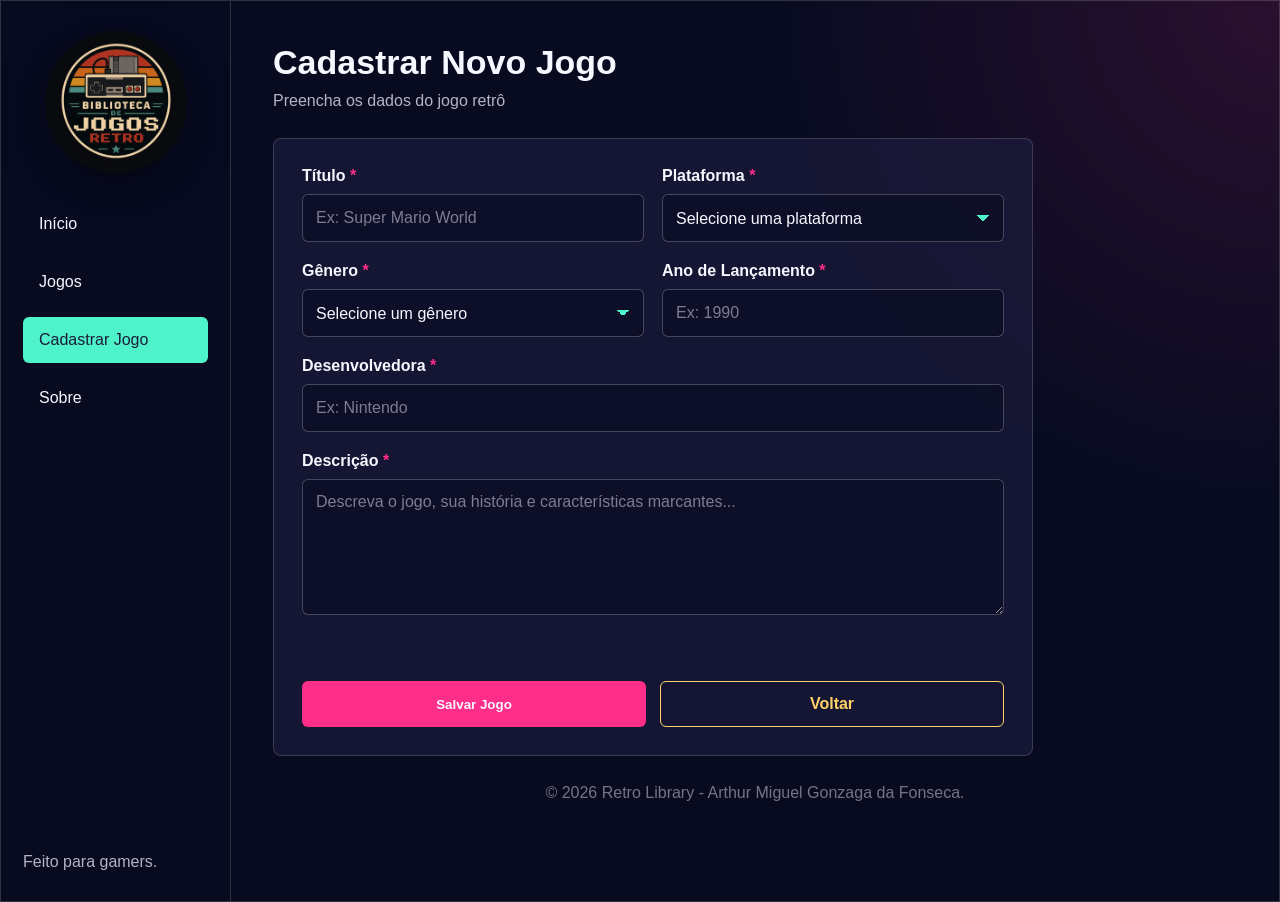
<file: frontend/cadastro.html>
<!DOCTYPE html>
<html lang="pt-BR">
<head>
    <meta charset="UTF-8">
    <meta name="viewport" content="width=device-width, initial-scale=1.0">
    <title>Cadastrar Novo Jogo - Retro Library</title>
    <link rel="stylesheet" href="css/cadastro.css?v=8">
</head>
<body>
    <div class="app-shell">
        <aside class="sidebar">
            <a class="logo" href="index.html" aria-label="Retro Library">
                <img src="assets/logo-biblioteca-jogos-retro.png" alt="Biblioteca de Jogos Retrô">
            </a>

            <nav class="menu" aria-label="Menu principal">
                <a href="index.html">Início</a>
                <a href="jogos.html">Jogos</a>
                <a class="ativo" href="cadastro.html">Cadastrar Jogo</a>
                <a href="sobre.html">Sobre</a>
            </nav>

            <p class="feito">Feito para gamers.</p>
        </aside>

        <main class="conteudo">
            <header class="cabecalho">
                <div>
                    <h1>Cadastrar Novo Jogo</h1>
                    <p>Preencha os dados do jogo retrô</p>
                </div>
            </header>

            <form id="formJogo" class="formulario">
                <div class="linha">
                    <div class="campo">
                        <label for="titulo">Título <span>*</span></label>
                        <input type="text" id="titulo" name="titulo" placeholder="Ex: Super Mario World" maxlength="150" required>
                    </div>

                    <div class="campo">
                        <label for="plataforma">Plataforma <span>*</span></label>
                        <select id="plataforma" name="plataforma" required>
                            <option value="">Selecione uma plataforma</option>
                            <option value="Arcade">Arcade</option>
                            <option value="Atari 2600">Atari 2600</option>
                            <option value="Game Boy">Game Boy</option>
                            <option value="Game Boy Color">Game Boy Color</option>
                            <option value="Mega Drive">Mega Drive</option>
                            <option value="Neo Geo">Neo Geo</option>
                            <option value="Nintendo">Nintendo</option>
                            <option value="Nintendo 64">Nintendo 64</option>
                            <option value="Nintendo Entertainment System">Nintendo Entertainment System</option>
                            <option value="PlayStation">PlayStation</option>
                            <option value="PlayStation 2">PlayStation 2</option>
                            <option value="Super Nintendo">Super Nintendo</option>
                        </select>
                    </div>
                </div>

                <div class="linha">
                    <div class="campo">
                        <label for="genero">Gênero <span>*</span></label>
                        <select id="genero" name="genero" required>
                            <option value="">Selecione um gênero</option>
                            <option value="Ação">Ação</option>
                            <option value="Ação e Aventura">Ação e Aventura</option>
                            <option value="Ação e Plataforma">Ação e Plataforma</option>
                            <option value="Aventura">Aventura</option>
                            <option value="Beat em up">Beat em up</option>
                            <option value="Corrida">Corrida</option>
                            <option value="Labirinto">Labirinto</option>
                            <option value="Luta">Luta</option>
                            <option value="Plataforma">Plataforma</option>
                            <option value="Puzzle">Puzzle</option>
                            <option value="RPG">RPG</option>
                            <option value="Run and Gun">Run and Gun</option>
                        </select>
                    </div>

                    <div class="campo">
                        <label for="ano_lancamento">Ano de Lançamento <span>*</span></label>
                        <input type="number" id="ano_lancamento" name="ano_lancamento" placeholder="Ex: 1990" min="1970" max="2026" required>
                    </div>
                </div>

                <div class="campo">
                    <label for="desenvolvedora">Desenvolvedora <span>*</span></label>
                    <input type="text" id="desenvolvedora" name="desenvolvedora" placeholder="Ex: Nintendo" maxlength="150" required>
                </div>

                <div class="campo">
                    <label for="descricao">Descrição <span>*</span></label>
                    <textarea id="descricao" name="descricao" rows="6" placeholder="Descreva o jogo, sua história e características marcantes..." required></textarea>
                </div>

                <p id="mensagem" class="mensagem" aria-live="polite"></p>

                <div class="acoes">
                    <button class="botao botao-primario" type="submit">Salvar Jogo</button>
                    <a class="botao botao-secundario" href="jogos.html">Voltar</a>
                </div>
            </form>

            <footer>© 2026 Retro Library - Arthur Miguel Gonzaga da Fonseca.</footer>
        </main>
    </div>

    <script src="js/apiService.js?v=2"></script>
    <script src="js/cadastro.js?v=2"></script>
</body>
</html>
</file>
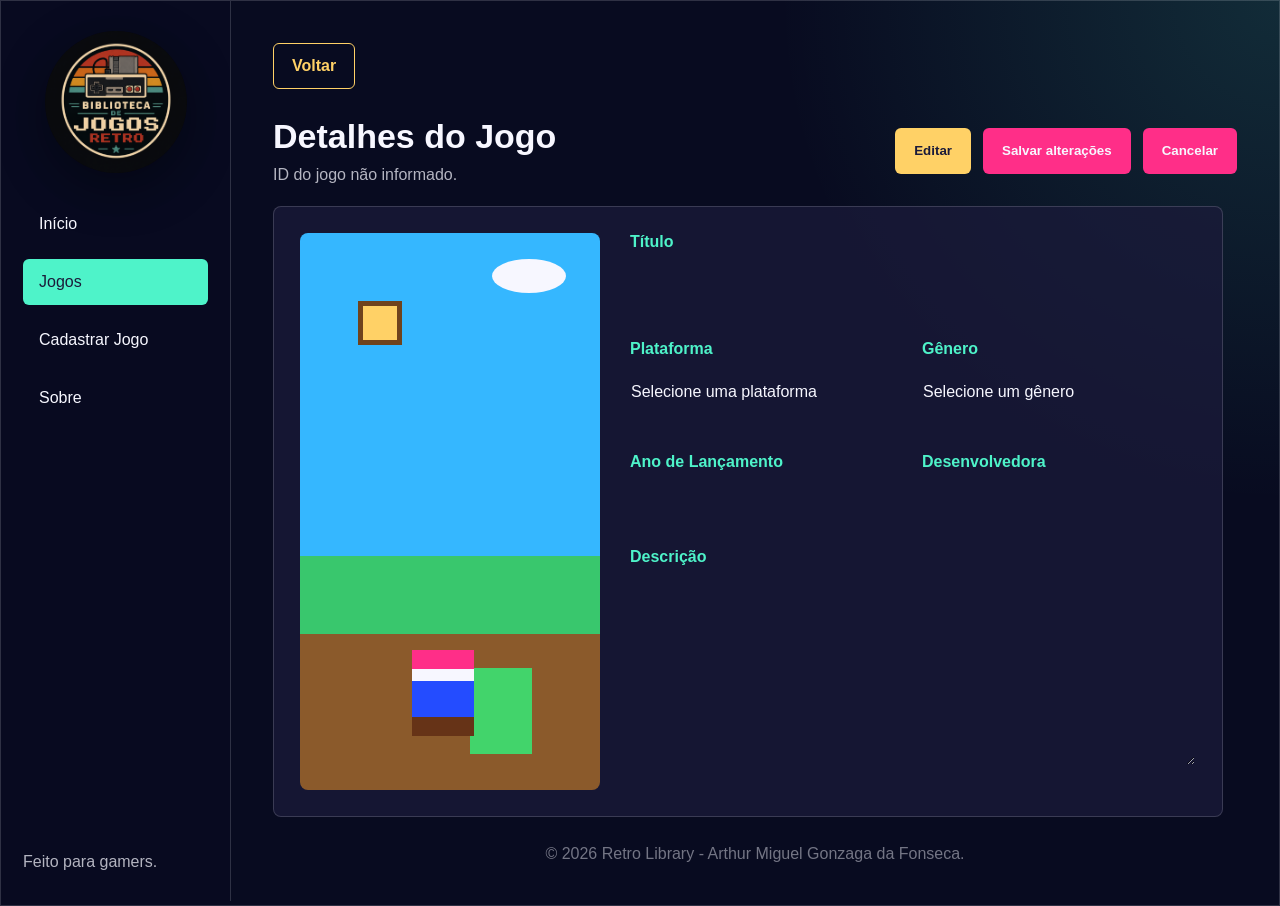
<file: frontend/detalhes.html>
<!DOCTYPE html>
<html lang="pt-BR">
<head>
    <meta charset="UTF-8">
    <meta name="viewport" content="width=device-width, initial-scale=1.0">
    <title>Detalhes do Jogo - Retro Library</title>
    <link rel="stylesheet" href="css/detalhes.css?v=8">
</head>
<body>
    <div class="app-shell">
        <aside class="sidebar">
            <a class="logo" href="index.html" aria-label="Retro Library">
                <img src="assets/logo-biblioteca-jogos-retro.png" alt="Biblioteca de Jogos Retrô">
            </a>

            <nav class="menu" aria-label="Menu principal">
                <a href="index.html">Início</a>
                <a class="ativo" href="jogos.html">Jogos</a>
                <a href="cadastro.html">Cadastrar Jogo</a>
                <a href="sobre.html">Sobre</a>
            </nav>

            <p class="feito">Feito para gamers.</p>
        </aside>

        <main class="conteudo">
            <a class="botao botao-secundario voltar-topo" href="jogos.html">Voltar</a>

            <header class="cabecalho">
                <div>
                    <h1>Detalhes do Jogo</h1>
                    <p id="mensagem">Buscando jogo...</p>
                </div>
                <div class="cabecalho-acoes">
                    <button class="botao botao-editar" id="btnEditar" type="button">Editar</button>
                    <button class="botao botao-primario" id="btnSalvar" type="submit" form="formJogo" hidden>Salvar alterações</button>
                    <button class="botao botao-limpar" id="btnCancelar" type="button" hidden>Cancelar</button>
                </div>
            </header>

            <section class="detalhe-card">
                <div class="pixel-preview" aria-hidden="true">
                    <span class="sol"></span>
                    <span class="bloco"></span>
                    <span class="personagem"></span>
                </div>

                <form id="formJogo" class="formulario">
                    <input type="hidden" id="id" name="id">

                    <div class="campo campo-titulo">
                        <label for="titulo">Título</label>
                        <input type="text" id="titulo" name="titulo" maxlength="150" required disabled>
                    </div>

                    <div class="grid-info">
                        <div class="campo">
                            <label for="plataforma">Plataforma</label>
                            <select id="plataforma" name="plataforma" required disabled>
                                <option value="">Selecione uma plataforma</option>
                                <option value="Arcade">Arcade</option>
                                <option value="Atari 2600">Atari 2600</option>
                                <option value="Game Boy">Game Boy</option>
                                <option value="Game Boy Color">Game Boy Color</option>
                                <option value="Mega Drive">Mega Drive</option>
                                <option value="Neo Geo">Neo Geo</option>
                                <option value="Nintendo">Nintendo</option>
                                <option value="Nintendo 64">Nintendo 64</option>
                                <option value="Nintendo Entertainment System">Nintendo Entertainment System</option>
                                <option value="PlayStation">PlayStation</option>
                                <option value="PlayStation 2">PlayStation 2</option>
                                <option value="Super Nintendo">Super Nintendo</option>
                            </select>
                        </div>

                        <div class="campo">
                            <label for="genero">Gênero</label>
                            <select id="genero" name="genero" required disabled>
                                <option value="">Selecione um gênero</option>
                                <option value="Ação">Ação</option>
                                <option value="Ação e Aventura">Ação e Aventura</option>
                                <option value="Ação e Plataforma">Ação e Plataforma</option>
                                <option value="Aventura">Aventura</option>
                                <option value="Beat em up">Beat em up</option>
                                <option value="Corrida">Corrida</option>
                                <option value="Labirinto">Labirinto</option>
                                <option value="Luta">Luta</option>
                                <option value="Plataforma">Plataforma</option>
                                <option value="Puzzle">Puzzle</option>
                                <option value="RPG">RPG</option>
                                <option value="Run and Gun">Run and Gun</option>
                            </select>
                        </div>

                        <div class="campo">
                            <label for="ano_lancamento">Ano de Lançamento</label>
                            <input type="number" id="ano_lancamento" name="ano_lancamento" min="1970" max="2026" required disabled>
                        </div>

                        <div class="campo">
                            <label for="desenvolvedora">Desenvolvedora</label>
                            <input type="text" id="desenvolvedora" name="desenvolvedora" maxlength="150" required disabled>
                        </div>
                    </div>

                    <div class="campo">
                        <label for="descricao">Descrição</label>
                        <textarea id="descricao" name="descricao" rows="6" required disabled></textarea>
                    </div>
                </form>
            </section>

            <footer>© 2026 Retro Library - Arthur Miguel Gonzaga da Fonseca.</footer>
        </main>
    </div>

    <script src="js/apiService.js?v=2"></script>
    <script src="js/detalhes.js?v=2"></script>
</body>
</html>
</file>
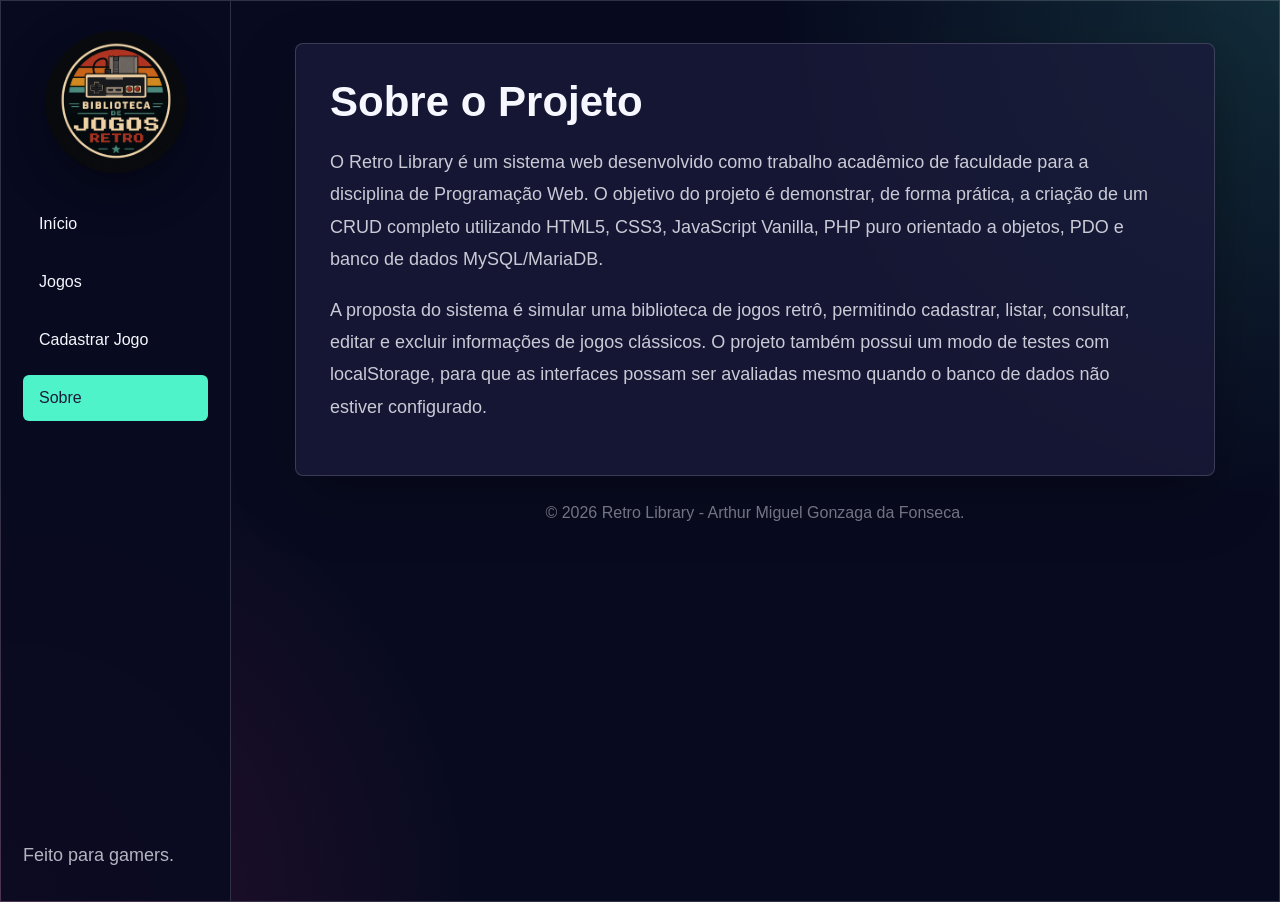
<file: frontend/sobre.html>
<!DOCTYPE html>
<html lang="pt-BR">
<head>
    <meta charset="UTF-8">
    <meta name="viewport" content="width=device-width, initial-scale=1.0">
    <title>Sobre - Retro Library</title>
    <link rel="stylesheet" href="css/sobre.css?v=9">
</head>
<body>
    <div class="app-shell">
        <aside class="sidebar">
            <a class="logo" href="index.html" aria-label="Retro Library">
                <img src="assets/logo-biblioteca-jogos-retro.png" alt="Biblioteca de Jogos Retrô">
            </a>

            <nav class="menu" aria-label="Menu principal">
                <a href="index.html">Início</a>
                <a href="jogos.html">Jogos</a>
                <a href="cadastro.html">Cadastrar Jogo</a>
                <a class="ativo" href="sobre.html">Sobre</a>
            </nav>

            <p class="feito">Feito para gamers.</p>
        </aside>

        <main class="conteudo">
            <section class="sobre-card">
                <h1>Sobre o Projeto</h1>
                <p>
                    O Retro Library é um sistema web desenvolvido como trabalho acadêmico de faculdade para a disciplina de Programação Web. O objetivo do projeto é demonstrar, de forma prática, a criação de um CRUD completo utilizando HTML5, CSS3, JavaScript Vanilla, PHP puro orientado a objetos, PDO e banco de dados MySQL/MariaDB.
                </p>
                <p>
                    A proposta do sistema é simular uma biblioteca de jogos retrô, permitindo cadastrar, listar, consultar, editar e excluir informações de jogos clássicos. O projeto também possui um modo de testes com localStorage, para que as interfaces possam ser avaliadas mesmo quando o banco de dados não estiver configurado.
                </p>
            </section>

            <footer>© 2026 Retro Library - Arthur Miguel Gonzaga da Fonseca.</footer>
        </main>
    </div>
</body>
</html>
</file>
<file: frontend/css/cadastro.css>
:root {
    --azul-noite: #1B1B3A;
    --menta: #4EF3C9;
    --rosa: #FF2E88;
    --amarelo: #FFD166;
    --branco: #F7F7FF;
    --borda: rgba(247, 247, 255, 0.16);
    --painel: rgba(27, 27, 58, 0.76);
}

* {
    box-sizing: border-box;
}

body {
    margin: 0;
    min-height: 100vh;
    font-family: Arial, Helvetica, sans-serif;
    color: var(--branco);
    background:
        radial-gradient(circle at top right, rgba(255, 46, 136, 0.14), transparent 32%),
        #080b20;
}

.app-shell {
    display: grid;
    grid-template-columns: 230px minmax(0, 1fr);
    min-height: 100vh;
    border: 1px solid var(--borda);
}

.sidebar {
    position: sticky;
    top: 0;
    display: flex;
    flex-direction: column;
    gap: 28px;
    height: 100vh;
    overflow-y: auto;
    padding: 30px 22px;
    background: rgba(8, 11, 32, 0.88);
    border-right: 1px solid var(--borda);
}

.logo {
    display: flex;
    align-items: center;
    justify-content: center;
    color: var(--branco);
    text-decoration: none;
}

.logo img {
    display: block;
    width: min(142px, 100%);
    height: auto;
    border-radius: 50%;
    filter: drop-shadow(0 14px 24px rgba(0, 0, 0, 0.38));
}

.controle {
    display: grid;
    place-items: center;
    width: 48px;
    height: 36px;
    color: var(--azul-noite);
    background: var(--branco);
    border-radius: 8px;
    box-shadow: 7px 0 0 var(--rosa), -7px 0 0 var(--menta);
}

.logo strong,
.logo b {
    display: block;
    line-height: 1;
}

.logo strong {
    color: var(--menta);
    font-size: 27px;
}

.logo b {
    color: var(--rosa);
    font-size: 16px;
}

.submarca {
    margin: 0;
    line-height: 1.6;
    text-transform: uppercase;
}

.menu {
    display: grid;
    gap: 12px;
}

.menu a {
    padding: 14px 16px;
    color: var(--branco);
    text-decoration: none;
    border-radius: 6px;
}

.menu a:hover,
.menu .ativo {
    color: var(--azul-noite);
    background: var(--menta);
}

.feito {
    margin: auto 0 0;
    color: rgba(247, 247, 255, 0.72);
}

.conteudo {
    padding: 42px;
}

.cabecalho {
    margin-bottom: 28px;
}

h1 {
    margin: 0 0 10px;
    font-size: 34px;
}

.cabecalho p {
    margin: 0;
    color: rgba(247, 247, 255, 0.72);
}

.formulario {
    max-width: 760px;
    padding: 28px;
    background: var(--painel);
    border: 1px solid var(--borda);
    border-radius: 8px;
}

.linha {
    display: grid;
    grid-template-columns: 1fr 1fr;
    gap: 18px;
}

.campo {
    margin-bottom: 20px;
}

label {
    display: block;
    margin-bottom: 9px;
    color: var(--branco);
    font-weight: 700;
}

label span,
.mensagem {
    color: var(--rosa);
}

input,
select,
textarea {
    width: 100%;
    min-height: 48px;
    padding: 13px;
    border: 1px solid rgba(247, 247, 255, 0.24);
    border-radius: 6px;
    color: var(--branco);
    font: inherit;
    background: rgba(8, 11, 32, 0.58);
}

select {
    appearance: none;
    background-image:
        linear-gradient(45deg, transparent 50%, var(--menta) 50%),
        linear-gradient(135deg, var(--menta) 50%, transparent 50%);
    background-position:
        calc(100% - 20px) 20px,
        calc(100% - 14px) 20px;
    background-size: 6px 6px;
    background-repeat: no-repeat;
}

textarea {
    resize: vertical;
}

input::placeholder,
textarea::placeholder {
    color: rgba(247, 247, 255, 0.48);
}

input:focus,
select:focus,
textarea:focus {
    outline: 3px solid rgba(78, 243, 201, 0.28);
    border-color: var(--menta);
}

.mensagem {
    min-height: 24px;
    margin: 0 0 18px;
    font-weight: 700;
}

.acoes {
    display: grid;
    grid-template-columns: 1fr 1fr;
    gap: 14px;
}

.botao {
    display: inline-flex;
    align-items: center;
    justify-content: center;
    min-height: 46px;
    padding: 12px 18px;
    border: 1px solid transparent;
    border-radius: 6px;
    font-weight: 700;
    text-decoration: none;
    cursor: pointer;
}

.botao-primario {
    color: var(--branco);
    background: var(--rosa);
}

.botao-secundario {
    color: var(--amarelo);
    background: transparent;
    border-color: var(--amarelo);
}

.botao:hover {
    filter: brightness(0.94);
}

footer {
    margin-top: 28px;
    color: rgba(247, 247, 255, 0.45);
    text-align: center;
}

@media (max-width: 980px) {
    .app-shell {
        grid-template-columns: 1fr;
    }

    .sidebar {
        position: static;
        height: auto;
        overflow: visible;
        border-right: 0;
        border-bottom: 1px solid var(--borda);
    }

    .menu {
        grid-template-columns: repeat(4, minmax(0, 1fr));
    }
}

@media (max-width: 700px) {
    .conteudo {
        padding: 24px;
    }

    .linha,
    .acoes,
    .menu {
        grid-template-columns: 1fr;
    }

    .formulario {
        padding: 22px;
    }
}
</file>
<file: frontend/css/detalhes.css>
:root {
    --azul-noite: #1B1B3A;
    --menta: #4EF3C9;
    --rosa: #FF2E88;
    --amarelo: #FFD166;
    --branco: #F7F7FF;
    --borda: rgba(247, 247, 255, 0.16);
    --painel: rgba(27, 27, 58, 0.76);
}

* {
    box-sizing: border-box;
}

body {
    margin: 0;
    min-height: 100vh;
    font-family: Arial, Helvetica, sans-serif;
    color: var(--branco);
    background:
        radial-gradient(circle at top right, rgba(78, 243, 201, 0.14), transparent 32%),
        #080b20;
}

.app-shell {
    display: grid;
    grid-template-columns: 230px minmax(0, 1fr);
    min-height: 100vh;
    border: 1px solid var(--borda);
}

.sidebar {
    position: sticky;
    top: 0;
    display: flex;
    flex-direction: column;
    gap: 28px;
    height: 100vh;
    overflow-y: auto;
    padding: 30px 22px;
    background: rgba(8, 11, 32, 0.88);
    border-right: 1px solid var(--borda);
}

.logo {
    display: flex;
    align-items: center;
    justify-content: center;
    color: var(--branco);
    text-decoration: none;
}

.logo img {
    display: block;
    width: min(142px, 100%);
    height: auto;
    border-radius: 50%;
    filter: drop-shadow(0 14px 24px rgba(0, 0, 0, 0.38));
}

.controle {
    display: grid;
    place-items: center;
    width: 48px;
    height: 36px;
    color: var(--azul-noite);
    background: var(--branco);
    border-radius: 8px;
    box-shadow: 7px 0 0 var(--rosa), -7px 0 0 var(--menta);
}

.logo strong,
.logo b {
    display: block;
    line-height: 1;
}

.logo strong {
    color: var(--menta);
    font-size: 27px;
}

.logo b {
    color: var(--rosa);
    font-size: 16px;
}

.submarca {
    margin: 0;
    line-height: 1.6;
    text-transform: uppercase;
}

.menu {
    display: grid;
    gap: 12px;
}

.menu a {
    padding: 14px 16px;
    color: var(--branco);
    text-decoration: none;
    border-radius: 6px;
}

.menu a:hover,
.menu .ativo {
    color: var(--azul-noite);
    background: var(--menta);
}

.feito {
    margin: auto 0 0;
    color: rgba(247, 247, 255, 0.72);
}

.conteudo {
    padding: 42px;
}

.voltar-topo {
    margin-bottom: 28px;
}

.cabecalho {
    display: flex;
    align-items: center;
    justify-content: space-between;
    gap: 18px;
    margin-bottom: 22px;
}

h1 {
    margin: 0 0 10px;
    font-size: 34px;
}

.cabecalho p {
    margin: 0;
    color: rgba(247, 247, 255, 0.72);
}

.cabecalho-acoes {
    display: flex;
    flex-wrap: wrap;
    gap: 12px;
}

.detalhe-card {
    display: grid;
    grid-template-columns: 300px minmax(0, 1fr);
    gap: 30px;
    max-width: 950px;
    padding: 26px;
    background: var(--painel);
    border: 1px solid var(--borda);
    border-radius: 8px;
}

.pixel-preview {
    position: relative;
    min-height: 260px;
    overflow: hidden;
    background:
        linear-gradient(#35b7ff 0 58%, #39c76d 58% 72%, #8b5a2b 72% 100%);
    border-radius: 8px;
    image-rendering: pixelated;
}

.sol,
.bloco,
.personagem {
    position: absolute;
    display: block;
}

.sol {
    top: 26px;
    right: 34px;
    width: 74px;
    height: 34px;
    background: var(--branco);
    border-radius: 50%;
}

.bloco {
    top: 68px;
    left: 58px;
    width: 44px;
    height: 44px;
    background: var(--amarelo);
    border: 5px solid #6f431d;
}

.personagem {
    left: 112px;
    bottom: 54px;
    width: 62px;
    height: 86px;
    background:
        linear-gradient(var(--rosa) 0 22%, var(--branco) 22% 36%, #244cff 36% 78%, #663317 78% 100%);
    box-shadow: 58px 18px 0 #42d46b;
}

.formulario {
    min-width: 0;
}

.grid-info {
    display: grid;
    grid-template-columns: 1fr 1fr;
    gap: 18px;
}

.campo {
    margin-bottom: 20px;
}

.campo-titulo input {
    font-size: 28px;
    font-weight: 800;
}

label {
    display: block;
    margin-bottom: 9px;
    color: var(--menta);
    font-weight: 700;
}

input,
select,
textarea {
    width: 100%;
    min-height: 48px;
    padding: 13px;
    border: 1px solid rgba(247, 247, 255, 0.24);
    border-radius: 6px;
    color: var(--branco);
    font: inherit;
    background: rgba(8, 11, 32, 0.58);
}

input:disabled,
select:disabled,
textarea:disabled {
    color: var(--branco);
    opacity: 1;
    background: transparent;
    border-color: transparent;
    padding-left: 0;
}

select {
    appearance: none;
    background-image:
        linear-gradient(45deg, transparent 50%, var(--menta) 50%),
        linear-gradient(135deg, var(--menta) 50%, transparent 50%);
    background-position:
        calc(100% - 20px) 20px,
        calc(100% - 14px) 20px;
    background-size: 6px 6px;
    background-repeat: no-repeat;
}

textarea {
    resize: vertical;
    line-height: 1.7;
}

input:focus,
select:focus,
textarea:focus {
    outline: 3px solid rgba(255, 209, 102, 0.32);
    border-color: var(--amarelo);
}

.botao {
    display: inline-flex;
    align-items: center;
    justify-content: center;
    min-height: 46px;
    padding: 12px 18px;
    border: 1px solid transparent;
    border-radius: 6px;
    font-weight: 700;
    text-decoration: none;
    cursor: pointer;
}

.botao-primario {
    color: var(--branco);
    background: var(--rosa);
}

.botao-editar {
    color: var(--azul-noite);
    background: var(--amarelo);
}

.botao-secundario {
    color: var(--amarelo);
    background: transparent;
    border-color: var(--amarelo);
}

.botao-limpar {
    color: var(--branco);
    background: var(--rosa);
}

.botao:hover {
    filter: brightness(0.94);
}

footer {
    margin-top: 28px;
    color: rgba(247, 247, 255, 0.45);
    text-align: center;
}

@media (max-width: 980px) {
    .app-shell {
        grid-template-columns: 1fr;
    }

    .sidebar {
        position: static;
        height: auto;
        overflow: visible;
        border-right: 0;
        border-bottom: 1px solid var(--borda);
    }

    .menu {
        grid-template-columns: repeat(4, minmax(0, 1fr));
    }

    .detalhe-card {
        grid-template-columns: 1fr;
    }
}

@media (max-width: 700px) {
    .conteudo {
        padding: 24px;
    }

    .cabecalho {
        align-items: flex-start;
        flex-direction: column;
    }

    .grid-info,
    .menu {
        grid-template-columns: 1fr;
    }

    .cabecalho-acoes,
    .botao {
        width: 100%;
    }
}
</file>
<file: frontend/css/sobre.css>
:root {
    --azul-noite: #1B1B3A;
    --menta: #4EF3C9;
    --rosa: #FF2E88;
    --amarelo: #FFD166;
    --branco: #F7F7FF;
    --borda: rgba(247, 247, 255, 0.16);
    --painel: rgba(27, 27, 58, 0.76);
}

* {
    box-sizing: border-box;
}

body {
    margin: 0;
    min-height: 100vh;
    font-family: Arial, Helvetica, sans-serif;
    color: var(--branco);
    background:
        radial-gradient(circle at top right, rgba(78, 243, 201, 0.14), transparent 32%),
        radial-gradient(circle at bottom left, rgba(255, 46, 136, 0.14), transparent 30%),
        #080b20;
}

.app-shell {
    display: grid;
    grid-template-columns: 230px minmax(0, 1fr);
    min-height: 100vh;
    border: 1px solid var(--borda);
}

.sidebar {
    position: sticky;
    top: 0;
    display: flex;
    flex-direction: column;
    gap: 28px;
    height: 100vh;
    overflow-y: auto;
    padding: 30px 22px;
    background: rgba(8, 11, 32, 0.88);
    border-right: 1px solid var(--borda);
}

.logo {
    display: flex;
    align-items: center;
    justify-content: center;
    color: var(--branco);
    text-decoration: none;
}

.logo img {
    display: block;
    width: min(142px, 100%);
    height: auto;
    border-radius: 50%;
    filter: drop-shadow(0 14px 24px rgba(0, 0, 0, 0.38));
}

.controle {
    display: grid;
    place-items: center;
    width: 48px;
    height: 36px;
    color: var(--azul-noite);
    background: var(--branco);
    border-radius: 8px;
    box-shadow: 7px 0 0 var(--rosa), -7px 0 0 var(--menta);
}

.logo strong,
.logo b {
    display: block;
    line-height: 1;
}

.logo strong {
    color: var(--menta);
    font-size: 27px;
}

.logo b {
    color: var(--rosa);
    font-size: 16px;
}

.submarca {
    margin: 0;
    line-height: 1.6;
    text-transform: uppercase;
}

.menu {
    display: grid;
    gap: 12px;
}

.menu a {
    padding: 14px 16px;
    color: var(--branco);
    text-decoration: none;
    border-radius: 6px;
}

.menu a:hover,
.menu .ativo {
    color: var(--azul-noite);
    background: var(--menta);
}

.feito {
    margin: auto 0 0;
    color: rgba(247, 247, 255, 0.72);
}

.conteudo {
    padding: 42px;
}

.sobre-card {
    width: min(920px, 100%);
    min-height: auto;
    margin: 0 auto;
    padding: 34px;
    background: var(--painel);
    border: 1px solid var(--borda);
    border-radius: 8px;
    box-shadow: 0 24px 60px rgba(0, 0, 0, 0.28);
}

.tag {
    display: inline-flex;
    margin-bottom: 18px;
    padding: 8px 12px;
    color: var(--azul-noite);
    font-weight: 700;
    background: var(--amarelo);
    border-radius: 6px;
}

h1 {
    margin: 0 0 20px;
    font-size: 42px;
}

p {
    max-width: 820px;
    margin: 0 0 18px;
    color: rgba(247, 247, 255, 0.8);
    font-size: 18px;
    line-height: 1.8;
}

footer {
    margin-top: 28px;
    color: rgba(247, 247, 255, 0.45);
    text-align: center;
}

@media (max-width: 980px) {
    .app-shell {
        grid-template-columns: 1fr;
    }

    .sidebar {
        position: static;
        height: auto;
        overflow: visible;
        border-right: 0;
        border-bottom: 1px solid var(--borda);
    }

    .menu {
        grid-template-columns: repeat(4, minmax(0, 1fr));
    }
}

@media (max-width: 700px) {
    .conteudo {
        padding: 24px;
    }

    .sobre-card {
        padding: 26px;
    }

    .menu {
        grid-template-columns: 1fr;
    }

    h1 {
        font-size: 34px;
    }
}
</file>
